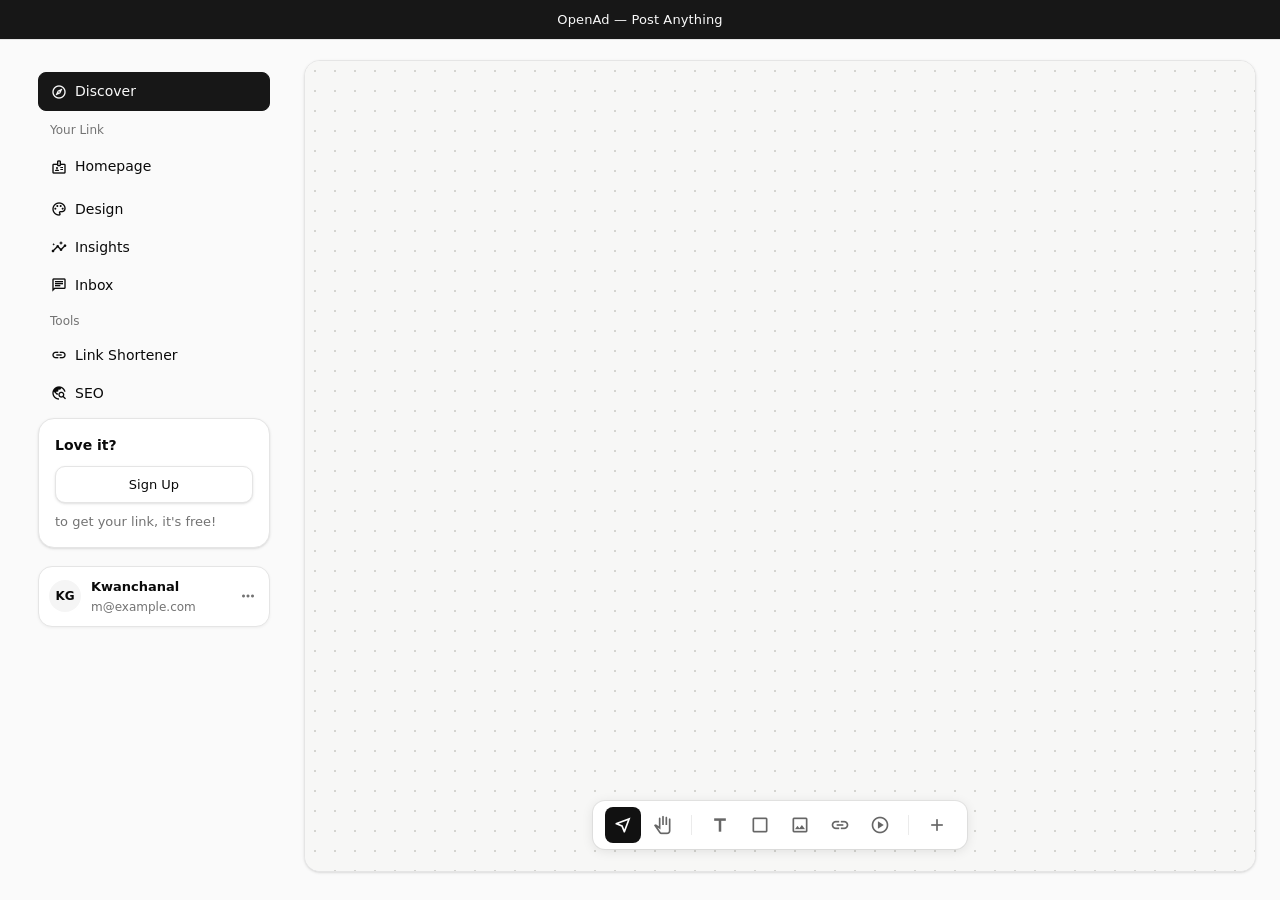
<file: dashboard/discover.html>
<!doctype html>
<html lang="en">
  <head>
    <meta charset="utf-8" />
    <meta name="viewport" content="width=device-width, initial-scale=1" />
    <title>OpenAd</title>
    <link rel="icon" type="image/png" href="favicon/logo.png" />
    <link
      rel="stylesheet"
      href="https://fonts.googleapis.com/css2?family=Material+Symbols+Outlined:opsz,wght,FILL,GRAD@20..48,300..700,0..1,-50..200"
    />
    <style>
      .material-symbols-outlined {
        font-variation-settings: "FILL" 0, "wght" 400, "GRAD" 0, "opsz" 24;
      }
    </style>
    <link rel="stylesheet" href="styles.css" />
  </head>
  <body class="dashboard">
    <div class="top-banner">
      <span class="banner-text" id="bannerText">OpenAd — Post Anything</span>
    </div>

    <div class="sidebar-overlay" id="sidebarOverlay" aria-hidden="true"></div>

    <div class="app-shell discover-layout">
      <aside class="sidebar" id="sidebar">
        <nav class="nav">
          <div class="nav-section">
            <a class="nav-link is-active" href="discover.html" aria-current="page">
              <span class="material-symbols-outlined nav-icon">explore</span>
              Discover
            </a>
          </div>
          <div class="nav-section">
            <button class="nav-title" type="button">Your Link</button>
            <div class="nav-items">
              <a class="nav-link" href="dashboard.html">
                <span class="material-symbols-outlined nav-icon">badge</span>
                Homepage
              </a>
            </div>
          </div>
          <div class="nav-section">
            <div class="nav-items">
              <button class="nav-link" type="button">
                <span class="material-symbols-outlined nav-icon">palette</span>
                Design
              </button>
              <button class="nav-link" type="button">
                <span class="material-symbols-outlined nav-icon">insights</span>
                Insights
                <span class="material-symbols-outlined lock-icon" aria-hidden="true">lock</span>
              </button>
              <button class="nav-link" type="button">
                <span class="material-symbols-outlined nav-icon">chat</span>
                Inbox
              </button>
            </div>
          </div>
          <div class="nav-section">
            <button class="nav-title" type="button">Tools</button>
            <div class="nav-items">
              <button class="nav-link" type="button">
                <span class="material-symbols-outlined nav-icon">link</span>
                Link Shortener
                <span class="material-symbols-outlined lock-icon" aria-hidden="true">lock</span>
              </button>
              <button class="nav-link" type="button">
                <span class="material-symbols-outlined nav-icon">travel_explore</span>
                SEO
                <span class="material-symbols-outlined lock-icon" aria-hidden="true">lock</span>
              </button>
            </div>
          </div>
        </nav>

        <section class="sidebar-signup">
          <p class="signup-title">Love it?</p>
          <button class="signup-pill" type="button">Sign Up</button>
          <p class="signup-copy">to get your link, it's free!</p>
        </section>

        <div class="sidebar-footer">
          <div class="user-chip">
            <div class="user-avatar">KG</div>
            <div class="user-meta">
              <div class="user-name">Kwanchanal</div>
              <div class="user-email">m@example.com</div>
            </div>
            <button class="icon-btn-sm" type="button" aria-label="More options">
              <span class="material-symbols-outlined">more_horiz</span>
            </button>
          </div>
        </div>
      </aside>

      <main class="main canvas-main" aria-label="Discover workspace">
        <div class="canvas-area">
          <div class="canvas-elements"></div>
        </div>
        <div class="canvas-toolbar">
          <div class="canvas-toolbar-group">
            <button class="canvas-tool-btn is-active" data-tool="select" title="Select">
              <span class="material-symbols-outlined">near_me</span>
            </button>
            <button class="canvas-tool-btn" data-tool="hand" title="Hand">
              <span class="material-symbols-outlined">pan_tool</span>
            </button>
          </div>
          <div class="canvas-toolbar-divider"></div>
          <div class="canvas-toolbar-group">
            <button class="canvas-tool-btn" data-type="text" title="Text">
              <span class="material-symbols-outlined">title</span>
            </button>
            <button class="canvas-tool-btn" data-type="box" title="Box">
              <span class="material-symbols-outlined">check_box_outline_blank</span>
            </button>
            <button class="canvas-tool-btn" data-type="image" title="Image">
              <span class="material-symbols-outlined">image</span>
            </button>
            <button class="canvas-tool-btn" data-type="link" title="Link">
              <span class="material-symbols-outlined">link</span>
            </button>
            <button class="canvas-tool-btn" data-type="video" title="Video">
              <span class="material-symbols-outlined">play_circle</span>
            </button>
          </div>
          <div class="canvas-toolbar-divider"></div>
          <div class="canvas-toolbar-group">
            <button class="canvas-tool-btn" title="More">
              <span class="material-symbols-outlined">add</span>
            </button>
          </div>
        </div>
      </main>
    </div>

    <script>
      (function () {
        const messages = ["OpenAd — Post Anything", "Open For Bespoke Design Service"];
        const el = document.getElementById("bannerText");
        let index = 0;
        setInterval(() => {
          el.style.animation = "banner-slide-up-out 0.4s ease forwards";
          setTimeout(() => {
            index = (index + 1) % messages.length;
            el.textContent = messages[index];
            el.style.animation = "banner-slide-up-in 0.4s ease forwards";
          }, 420);
        }, 2000);
      })();
    </script>
  </body>
</html>
</file>
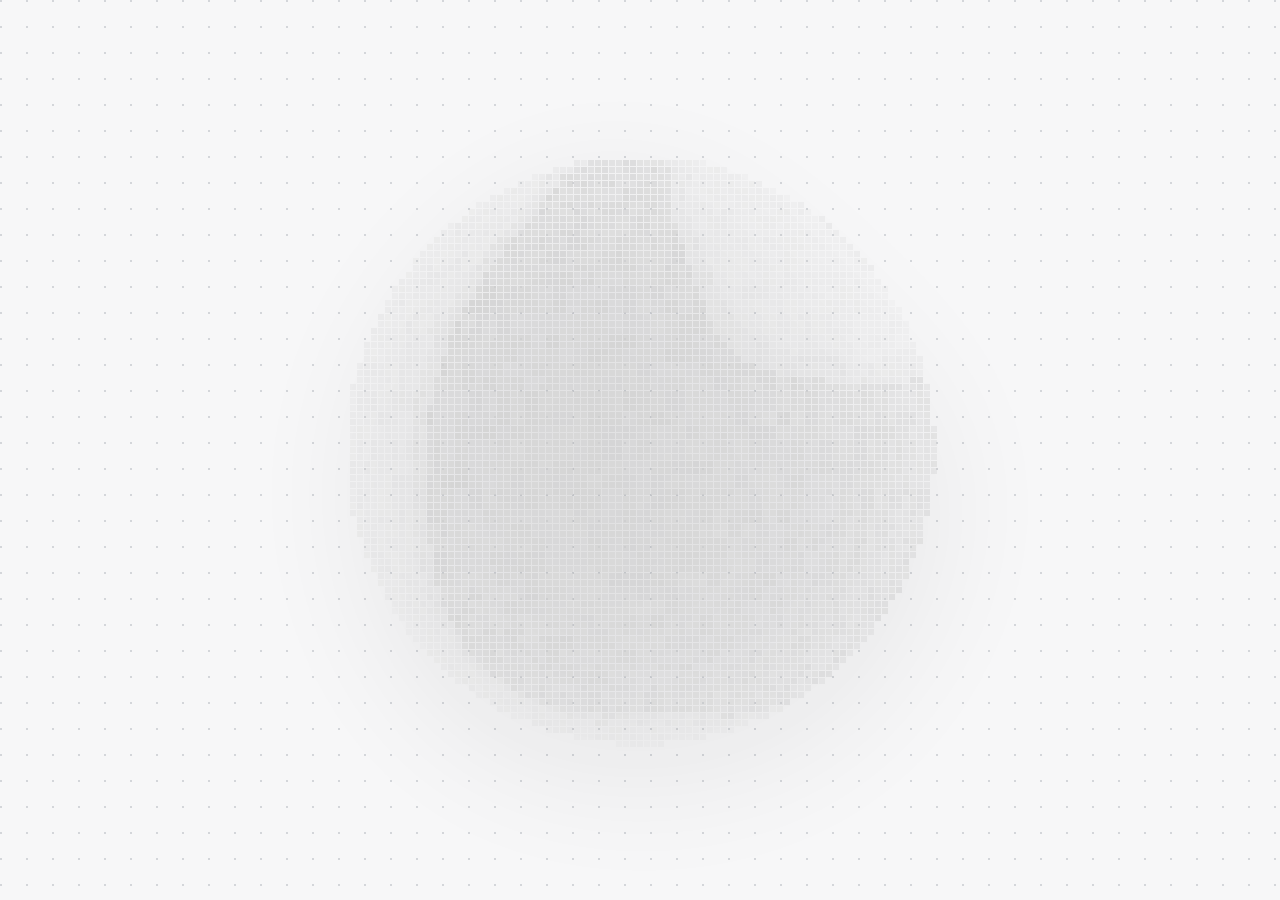
<file: globe/globe.html>
<!doctype html>
<html lang="th">
  <head>
    <meta charset="UTF-8" />
    <meta name="viewport" content="width=device-width, initial-scale=1" />
    <title>WeMint Link — Pixel Globe</title>
    <link rel="stylesheet" href="globe.css" />
  </head>
  <body>
    <div class="globe-bg" aria-hidden="true">
      <canvas class="globe-canvas"></canvas>
    </div>

    <script src="globe.js"></script>
  </body>
</html>
</file>
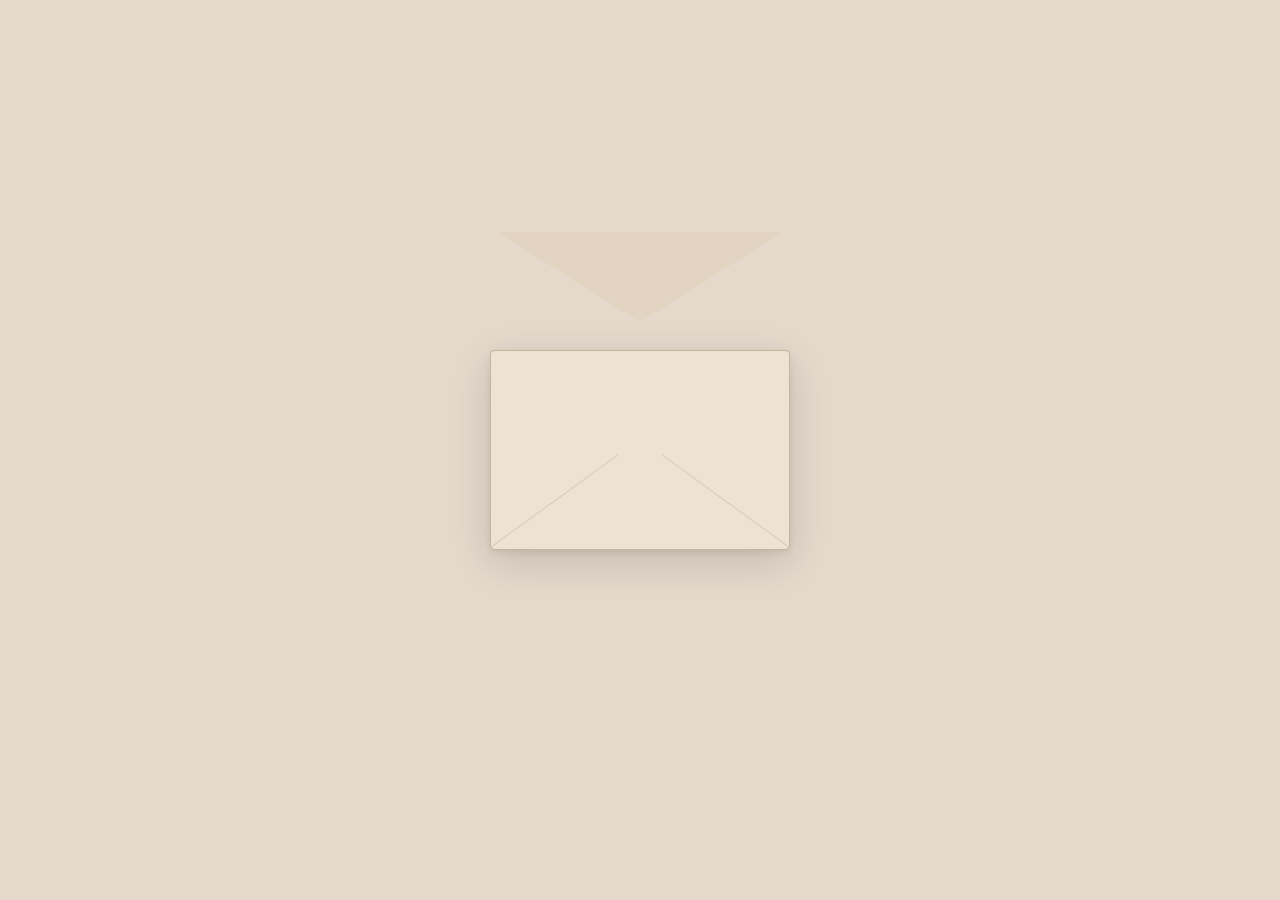
<file: theme/06.html>
<!doctype html>
<html lang="en">
  <head>
    <meta charset="utf-8" />
    <meta name="viewport" content="width=device-width, initial-scale=1" />
    <title>minting...</title>
    <link rel="icon" type="image/png" href="../logo.png" />
    <link
      rel="preconnect"
      href="https://fonts.googleapis.com"
    />
    <link
      href="https://fonts.googleapis.com/css2?family=Lora:ital,wght@0,400;0,600;1,400&family=Playfair+Display:wght@500;700&display=swap"
      rel="stylesheet"
    />
    <style>
      *, *::before, *::after { box-sizing: border-box; margin: 0; padding: 0; }

      :root {
        --env-bg:     #ede3d4;
        --env-border: #c8b49a;
        --env-shade:  #d9cbb8;
        --paper-bg:   #fffef9;
        --ink:        #261e14;
        --ink-muted:  #7a6855;
        --accent:     #8c6e4b;
        --btn-bg:     #261e14;
        --btn-text:   #fffef9;
        --stage-bg:   #e4d9cb;
      }

      body {
        min-height: 100vh;
        background: var(--stage-bg);
        font-family: 'Lora', Georgia, serif;
        overflow: hidden;
      }

      /* ─── Envelope stage ──────────────────────────────────────── */

      #envStage {
        position: fixed;
        inset: 0;
        display: grid;
        place-items: center;
        background: var(--stage-bg);
        z-index: 50;
        transition: opacity 0.55s ease 0.1s;
      }
      #envStage.hide {
        opacity: 0;
        pointer-events: none;
      }

      /* perspective wrapper */
      #envWrap {
        position: relative;
        width: 300px;
        height: 200px;
        perspective: 600px;
        perspective-origin: 50% 0%;
      }

      /* envelope body */
      #envBody {
        position: absolute;
        inset: 0;
        background: var(--env-bg);
        border: 1.5px solid var(--env-border);
        border-radius: 4px;
        overflow: hidden;
        box-shadow:
          0 12px 40px rgba(0,0,0,0.14),
          0  3px 10px rgba(0,0,0,0.08);
      }

      /* bottom-left and bottom-right fold lines */
      #envBody::before,
      #envBody::after {
        content: '';
        position: absolute;
        bottom: 0;
        height: 1px;
        background: var(--env-border);
        opacity: 0.55;
        width: 53%;
      }
      #envBody::before {
        left: 0;
        transform-origin: bottom left;
        transform: rotate(-36deg) translateY(-1px);
      }
      #envBody::after {
        right: 0;
        transform-origin: bottom right;
        transform: rotate(36deg) translateY(-1px);
      }

      /* letter peeking out from inside */
      #letterPeek {
        position: absolute;
        bottom: 0;
        left: 50%;
        transform: translateX(-50%) translateY(100%);
        width: 78%;
        height: 160px;
        background: var(--paper-bg);
        border: 1px solid #e2d8c8;
        border-bottom: none;
        border-radius: 3px 3px 0 0;
        display: flex;
        flex-direction: column;
        align-items: center;
        justify-content: center;
        gap: 8px;
        padding: 0 20px;
        transition: transform 0.72s cubic-bezier(0.34, 1.4, 0.64, 1) 0s;
      }
      #letterPeek.reveal {
        transform: translateX(-50%) translateY(-22px);
      }
      .peek-line {
        width: 80%;
        height: 1px;
        background: #d5c9b8;
        border-radius: 2px;
      }
      .peek-line:nth-child(1) { width: 45%; background: #bfb09a; }
      .peek-line:nth-child(3) { width: 65%; }

      /* envelope flap (triangle, rotates open) */
      #envFlap {
        position: absolute;
        top: -1px;
        left: -1px;
        width: calc(100% + 2px);
        height: 128px;
        z-index: 10;
        transform-origin: top center;
        transform-style: preserve-3d;
        transition: transform 0.85s cubic-bezier(0.4, 0, 0.2, 1) 0s;
        pointer-events: none;
      }
      #envFlap.open {
        transform: rotateX(-165deg);
      }

      /* front face of flap */
      #envFlapFront {
        position: absolute;
        inset: 0;
        background: var(--env-shade);
        clip-path: polygon(0 0, 100% 0, 50% 78%);
        border-left: 1.5px solid var(--env-border);
        border-right: 1.5px solid var(--env-border);
        backface-visibility: hidden;
      }

      /* back face (underside of flap, shown when open) */
      #envFlapBack {
        position: absolute;
        inset: 0;
        background: color-mix(in srgb, var(--env-bg) 80%, #b89870 20%);
        clip-path: polygon(0 0, 100% 0, 50% 78%);
        transform: rotateX(180deg);
        backface-visibility: hidden;
      }

      /* ─── Letter page ─────────────────────────────────────────── */

      #letterPage {
        position: fixed;
        inset: 0;
        display: grid;
        place-items: start center;
        background: var(--stage-bg);
        padding: 32px 20px 40px;
        overflow-y: auto;
        opacity: 0;
        pointer-events: none;
        transition: opacity 0.6s ease;
      }
      #letterPage.show {
        opacity: 1;
        pointer-events: auto;
      }

      /* paper card */
      #letterCard {
        background: var(--paper-bg);
        border: 1px solid #e0d4c0;
        border-radius: 6px;
        width: 100%;
        max-width: 375px;
        padding: 40px 34px 32px;
        box-shadow:
          0 16px 56px rgba(0,0,0,0.11),
          0  2px  8px rgba(0,0,0,0.06);
        transform: translateY(20px);
        transition: transform 0.65s cubic-bezier(0.34, 1.2, 0.64, 1) 0.1s;
      }
      #letterPage.show #letterCard {
        transform: translateY(0);
      }

      /* postmark / stamp decoration */
      .postmark {
        display: flex;
        justify-content: flex-end;
        margin-bottom: 24px;
      }
      .stamp {
        width: 44px;
        height: 54px;
        border: 2px solid var(--env-border);
        border-radius: 3px;
        display: grid;
        place-items: center;
        background: var(--stage-bg);
        position: relative;
      }
      .stamp::before {
        content: '';
        position: absolute;
        inset: 4px;
        border: 1px dashed var(--env-border);
        border-radius: 2px;
        opacity: 0.6;
      }
      .stamp-inner {
        font-family: 'Playfair Display', serif;
        font-size: 14px;
        font-weight: 700;
        color: var(--accent);
        position: relative;
        z-index: 1;
      }

      /* avatar */
      .letter-avatar {
        width: 60px;
        height: 60px;
        border-radius: 50%;
        background: var(--accent);
        display: grid;
        place-items: center;
        margin: 0 auto 14px;
        overflow: hidden;
        border: 2px solid var(--env-border);
      }
      .letter-avatar img {
        width: 100%;
        height: 100%;
        object-fit: cover;
      }
      .letter-avatar-initials {
        font-family: 'Playfair Display', serif;
        font-size: 20px;
        font-weight: 700;
        color: #fff;
      }

      .letter-name {
        font-family: 'Playfair Display', serif;
        font-size: 22px;
        font-weight: 700;
        color: var(--ink);
        text-align: center;
        margin-bottom: 6px;
      }
      .letter-bio {
        font-size: 13px;
        color: var(--ink-muted);
        text-align: center;
        line-height: 1.55;
        margin-bottom: 26px;
      }

      /* divider */
      .divider {
        display: flex;
        align-items: center;
        gap: 8px;
        margin-bottom: 22px;
      }
      .divider::before,
      .divider::after {
        content: '';
        flex: 1;
        height: 1px;
        background: var(--env-border);
        opacity: 0.45;
      }
      .divider-ornament {
        color: var(--accent);
        font-size: 13px;
        opacity: 0.7;
        letter-spacing: 4px;
      }

      /* message body */
      .letter-greeting {
        font-size: 14.5px;
        color: var(--ink-muted);
        margin-bottom: 10px;
      }
      .letter-message {
        font-size: 15px;
        line-height: 1.8;
        color: var(--ink);
        font-style: italic;
        white-space: pre-wrap;
        margin-bottom: 18px;
      }
      .letter-signature {
        font-size: 14px;
        color: var(--ink-muted);
        margin-bottom: 30px;
      }

      /* buttons */
      .letter-buttons {
        display: flex;
        flex-direction: column;
        gap: 10px;
        margin-bottom: 28px;
      }
      .letter-btn {
        display: block;
        width: 100%;
        padding: 13px 18px;
        border-radius: 8px;
        font-family: 'Lora', serif;
        font-size: 14px;
        font-weight: 600;
        text-align: center;
        text-decoration: none;
        cursor: pointer;
        transition: opacity 0.15s, transform 0.12s;
        border: none;
      }
      .letter-btn:hover {
        opacity: 0.82;
        transform: translateY(-1px);
      }
      .letter-btn.primary {
        background: var(--btn-bg);
        color: var(--btn-text);
      }
      .letter-btn.ghost {
        background: transparent;
        color: var(--ink);
        border: 1.5px solid var(--env-border);
      }

      /* footer */
      .letter-footer {
        text-align: center;
        font-size: 10.5px;
        color: var(--ink-muted);
        opacity: 0.55;
        letter-spacing: 0.06em;
        text-transform: uppercase;
      }
    </style>
  </head>
  <body>

    <!-- ── Envelope animation ─────────────────────────────────── -->
    <div id="envStage">
      <div id="envWrap">
        <div id="envBody">
          <div id="letterPeek">
            <div class="peek-line"></div>
            <div class="peek-line"></div>
            <div class="peek-line"></div>
            <div class="peek-line"></div>
          </div>
        </div>
        <div id="envFlap">
          <div id="envFlapFront"></div>
          <div id="envFlapBack"></div>
        </div>
      </div>
    </div>

    <!-- ── Letter content ─────────────────────────────────────── -->
    <div id="letterPage">
      <div id="letterCard">
        <!-- rendered by JS -->
      </div>
    </div>

    <script>
      // ─── CONFIG ────────────────────────────────────────────────────────────
      // Edit this object to customise the letter page.

      const config = {
        profile: {
          name: "Sofia Marin",
          bio: "Florist & slow-living advocate · Based in Lisbon",
          avatarInitials: "SM",
          avatarImage: "",          // set to image URL to use a photo
        },

        letter: {
          greeting: "Hello, lovely,",
          message:
            "Thank you for stopping by my little corner of the internet.\n\n" +
            "I'd love to connect — whether it's about flowers, commissions, " +
            "or just a gentle hello.",
          signature: "With warmth, Sofia ✶",
        },

        // Add, remove, or reorder buttons freely.
        // style: "primary" (filled) | "ghost" (outlined)
        buttons: [
          { label: "Book a Floral Arrangement", url: "#", style: "primary" },
          { label: "Browse My Portfolio",        url: "#", style: "ghost"   },
          { label: "Send Me a Message",          url: "#", style: "ghost"   },
        ],

        appearance: {
          envBg:      "#ede3d4",
          envBorder:  "#c8b49a",
          envShade:   "#d9cbb8",
          paperBg:    "#fffef9",
          stageBg:    "#e4d9cb",
          ink:        "#261e14",
          inkMuted:   "#7a6855",
          accent:     "#8c6e4b",
          btnBg:      "#261e14",
          btnText:    "#fffef9",
        },
      };

      // ─── END CONFIG ────────────────────────────────────────────────────────

      // Apply colour vars
      (function applyVars() {
        const r = document.documentElement.style;
        const a = config.appearance;
        r.setProperty("--env-bg",     a.envBg);
        r.setProperty("--env-border", a.envBorder);
        r.setProperty("--env-shade",  a.envShade);
        r.setProperty("--paper-bg",   a.paperBg);
        r.setProperty("--stage-bg",   a.stageBg);
        r.setProperty("--ink",        a.ink);
        r.setProperty("--ink-muted",  a.inkMuted);
        r.setProperty("--accent",     a.accent);
        r.setProperty("--btn-bg",     a.btnBg);
        r.setProperty("--btn-text",   a.btnText);
      })();

      // Render letter card content
      function renderCard() {
        const { profile, letter, buttons } = config;

        const avatarHTML = profile.avatarImage
          ? `<img src="${profile.avatarImage}" alt="${profile.name}" />`
          : `<span class="letter-avatar-initials">${
              profile.avatarInitials ||
              profile.name.trim().slice(0, 2).toUpperCase()
            }</span>`;

        const buttonsHTML = buttons
          .map(
            (b) =>
              `<a class="letter-btn ${b.style}" href="${b.url}">${b.label}</a>`
          )
          .join("");

        const slug = profile.name.trim().replace(/\s+/g, "-").toUpperCase();

        document.getElementById("letterCard").innerHTML = `
          <div class="postmark">
            <div class="stamp"><span class="stamp-inner">W</span></div>
          </div>
          <div class="letter-avatar">${avatarHTML}</div>
          <div class="letter-name">${profile.name}</div>
          <div class="letter-bio">${profile.bio}</div>
          <div class="divider"><span class="divider-ornament">✦ ✦ ✦</span></div>
          <p class="letter-greeting">${letter.greeting}</p>
          <p class="letter-message">${letter.message}</p>
          <p class="letter-signature">${letter.signature}</p>
          <div class="letter-buttons">${buttonsHTML}</div>
          <div class="letter-footer">WEMINT.LINK/${slug} &nbsp;·&nbsp; &gt;_ MAKE YOURS</div>
        `;
      }

      // Animation sequence
      function runAnimation() {
        const flap  = document.getElementById("envFlap");
        const peek  = document.getElementById("letterPeek");
        const stage = document.getElementById("envStage");
        const page  = document.getElementById("letterPage");

        // 1. Open flap
        setTimeout(() => flap.classList.add("open"), 550);

        // 2. Letter peeks out
        setTimeout(() => peek.classList.add("reveal"), 1150);

        // 3. Transition to letter page
        setTimeout(() => {
          stage.classList.add("hide");
          page.classList.add("show");
          document.body.style.overflowY = "auto";
        }, 2100);
      }

      renderCard();
      runAnimation();
    </script>
  </body>
</html>
</file>
<file: dashboard/styles.css>
:root {
  --background: #ffffff;
  --foreground: #0a0a0a;
  --card: #ffffff;
  --card-foreground: #0a0a0a;
  --popover: #ffffff;
  --popover-foreground: #0a0a0a;
  --primary: #171717;
  --primary-foreground: #fafafa;
  --secondary: #f5f5f5;
  --secondary-foreground: #171717;
  --muted: #f5f5f5;
  --muted-foreground: #737373;
  --accent: #f5f5f5;
  --accent-foreground: #171717;
  --destructive: #e7000b;
  --destructive-foreground: #ffffff;
  --border: #e5e5e5;
  --input: #e5e5e5;
  --ring: #a1a1a1;
  --sidebar: #fafafa;
  --sidebar-foreground: #0a0a0a;
  --sidebar-primary: #171717;
  --sidebar-primary-foreground: #fafafa;
  --sidebar-accent: #f5f5f5;
  --sidebar-accent-foreground: #171717;
  --sidebar-border: #e5e5e5;
  --sidebar-ring: #a1a1a1;
  --font-sans: ui-sans-serif, system-ui, -apple-system, BlinkMacSystemFont,
    "Segoe UI", Roboto, "Helvetica Neue", Arial, "Noto Sans", sans-serif,
    "Apple Color Emoji", "Segoe UI Emoji", "Segoe UI Symbol", "Noto Color Emoji";
  --font-serif: ui-serif, Georgia, Cambria, "Times New Roman", Times, serif;
  --font-mono: ui-monospace, SFMono-Regular, Menlo, Monaco, Consolas, "Liberation Mono",
    "Courier New", monospace;
  --radius: 0.625rem;
  --shadow-2xs: 0 1px 3px 0px hsl(0 0% 0% / 0.05);
  --shadow-xs: 0 1px 3px 0px hsl(0 0% 0% / 0.05);
  --shadow-sm: 0 1px 3px 0px hsl(0 0% 0% / 0.1),
    0 1px 2px -1px hsl(0 0% 0% / 0.1);
  --shadow: 0 1px 3px 0px hsl(0 0% 0% / 0.1),
    0 1px 2px -1px hsl(0 0% 0% / 0.1);
  --shadow-md: 0 1px 3px 0px hsl(0 0% 0% / 0.1),
    0 2px 4px -1px hsl(0 0% 0% / 0.1);
  --shadow-lg: 0 1px 3px 0px hsl(0 0% 0% / 0.1),
    0 4px 6px -1px hsl(0 0% 0% / 0.1);
  --shadow-xl: 0 1px 3px 0px hsl(0 0% 0% / 0.1),
    0 8px 10px -1px hsl(0 0% 0% / 0.1);
  --shadow-2xl: 0 1px 3px 0px hsl(0 0% 0% / 0.25);

  --bg: var(--background);
  --bg-soft: var(--card);
  --ink: var(--foreground);
  --muted: var(--muted-foreground);
  --line: var(--border);
  --accent-dark: var(--primary);
  --accent-soft: var(--accent);
  --shadow-soft: var(--shadow-sm);
}

* {
  box-sizing: border-box;
}

body {
  margin: 0;
  font-family: var(--font-sans);
  background-color: var(--bg);
  color: var(--ink);
  line-height: 1.5;
}

button,
input,
select,
textarea {
  font-family: inherit;
}

.dashboard {
  min-height: 100vh;
  background: var(--sidebar);
}

.desktop-only-notice {
  display: none;
  position: fixed;
  inset: 0;
  z-index: 9999;
  background: rgba(9, 11, 16, 0.9);
  place-items: center;
  padding: 24px;
}

.desktop-only-notice img {
  width: min(560px, 92vw);
  height: auto;
  display: block;
}

@media (max-width: 1024px), (hover: none), (pointer: coarse) {
  .desktop-only-notice {
    display: grid;
  }

  body.dashboard {
    overflow: hidden;
  }
}

/* ── Top banner ── */
.top-banner {
  background: var(--primary);
  color: var(--primary-foreground);
  padding: 10px 24px;
  display: flex;
  align-items: center;
  justify-content: center;
  gap: 10px;
  font-size: 13px;
  font-weight: 500;
  letter-spacing: 0.01em;
  border-bottom: 1px solid var(--border);
  position: relative;
  overflow: hidden;
  height: 40px;
}

.banner-mark {
  color: var(--primary-foreground);
  display: inline-flex;
}

.banner-mark .material-symbols-outlined {
  font-size: 20px;
  animation: banner-spin 6s linear infinite;
  transform-origin: center;
}

.banner-text {
  position: absolute;
  display: inline-block;
  animation: banner-slide-in 0.5s ease forwards;
}

.banner-text--alt {
  animation: banner-slide-in 0.5s ease forwards;
  opacity: 0;
}

@keyframes banner-slide-up-out {
  0%   { opacity: 1; transform: translateY(0); }
  100% { opacity: 0; transform: translateY(-16px); }
}

@keyframes banner-slide-up-in {
  0%   { opacity: 0; transform: translateY(16px); }
  100% { opacity: 1; transform: translateY(0); }
}

@keyframes banner-spin {
  from {
    transform: rotate(0deg);
  }
  to {
    transform: rotate(360deg);
  }
}

@media (prefers-reduced-motion: reduce) {
  .banner-mark .material-symbols-outlined {
    animation: none;
  }
}

/* ── App shell ── */
.app-shell {
  display: grid;
  grid-template-columns: 260px 1fr 340px;
  gap: 24px;
  padding: 20px 24px 24px;
  height: calc(100vh - 44px);
}

.app-shell.discover-layout {
  grid-template-columns: 260px 1fr;
  gap: 20px;
}

.discover-main {
  background: var(--card);
  border: 1px solid var(--border);
  border-radius: 32px;
  box-shadow: var(--shadow-sm);
  min-height: calc(100vh - 88px);
}

/* ── Sidebar ── */
.sidebar {
  background: transparent;
  color: var(--sidebar-foreground);
  border-radius: 0;
  padding: 12px 14px 24px;
  border: none;
  box-shadow: none;
  display: flex;
  flex-direction: column;
  gap: 14px;
  position: sticky;
  top: 0;
  align-self: start;
  max-height: calc(100vh - 44px);
  overflow: auto;
}

.sidebar-brand {
  display: flex;
  align-items: center;
  gap: 10px;
  padding: 4px 6px;
}

.brand-chip {
  width: 28px;
  height: 28px;
  border-radius: 10px;
  background: var(--primary);
  color: var(--primary-foreground);
  display: grid;
  place-items: center;
  flex-shrink: 0;
}

.brand-chip .material-symbols-outlined {
  font-size: 16px;
}

.brand-name {
  font-weight: 600;
  font-size: 14px;
  color: var(--foreground);
}

.sidebar-primary {
  border: 1px solid var(--border);
  background: var(--primary);
  color: var(--primary-foreground);
  border-radius: 999px;
  padding: 8px 12px;
  display: inline-flex;
  align-items: center;
  gap: 8px;
  font-size: 13px;
  font-weight: 600;
  cursor: pointer;
  box-shadow: var(--shadow-xs);
}

.sidebar-primary .material-symbols-outlined {
  font-size: 16px;
}

.brand {
  display: flex;
  gap: 12px;
  align-items: center;
  justify-content: space-between;
  padding: 6px 0 12px;
}

.brand-info {
  flex: 1;
}

.brand-mark {
  width: 42px;
  height: 42px;
  border-radius: 14px;
  background: #0e1d19;
  color: #c9f1d8;
  display: grid;
  place-items: center;
  flex-shrink: 0;
}

.brand-mark .material-symbols-outlined {
  font-size: 20px;
}

.brand-handle {
  font-weight: 700;
  font-size: 14px;
  color: #1f2328;
}

.brand-avatar {
  width: 30px;
  height: 30px;
  border-radius: 50%;
  border: 2px solid #b9b9b9;
  background: #fff;
  display: grid;
  place-items: center;
  cursor: pointer;
  flex-shrink: 0;
}

.brand-avatar .material-symbols-outlined {
  font-size: 14px;
  font-variation-settings: "wght" 600, "FILL" 0;
}

/* ── Nav ── */
.nav {
  display: flex;
  flex-direction: column;
  gap: 6px;
}

.nav-section {
  display: flex;
  flex-direction: column;
  gap: 4px;
}

.nav-title {
  display: flex;
  align-items: center;
  padding: 6px 12px;
  font-size: 12px;
  font-weight: 500;
  color: var(--muted-foreground);
  background: transparent;
  border: none;
  cursor: pointer;
}

.nav-title .material-symbols-outlined {
  font-size: 16px;
  font-variation-settings: "wght" 500, "FILL" 0;
}

.nav-link {
  border: 1px solid transparent;
  background: transparent;
  text-align: left;
  text-decoration: none;
  padding: 8px 12px;
  border-radius: 8px;
  font-weight: 500;
  font-size: 14px;
  cursor: pointer;
  color: var(--sidebar-foreground);
  display: flex;
  align-items: center;
  gap: 8px;
  transition: background 0.2s ease, border-color 0.2s ease, color 0.2s ease;
}

.nav-link:hover {
  background: #e2e2e2;
  color: var(--sidebar-foreground);
}

.nav-icon {
  font-size: 16px;
  color: currentColor;
}

.nav-link.is-active {
  background: var(--primary);
  border-color: var(--primary);
  color: var(--primary-foreground);
}

.nav-link .lock-icon {
  margin-left: auto;
  font-size: 16px;
  opacity: 0;
  transform: scale(0.9);
  transition: opacity 0.2s ease, transform 0.2s ease;
  color: currentColor;
}

.nav-link:hover .lock-icon {
  opacity: 1;
  transform: scale(1);
}

.nav-link.is-locked:hover .lock-icon {
  opacity: 1;
  transform: scale(1);
}

.nav-items {
  display: flex;
  flex-direction: column;
  gap: 4px;
  margin-top: 0;
}

.nav-section.is-collapsed .nav-items {
  display: none;
}

/* ── Sidebar signup box ── */
.sidebar-signup {
  margin-top: -6px;
  border: 1px solid var(--sidebar-border);
  border-radius: 16px;
  padding: 16px;
  background: var(--card);
  display: flex;
  flex-direction: column;
  gap: 10px;
  width: 100%;
  aspect-ratio: auto;
  align-self: flex-start;
  box-shadow: var(--shadow-sm);
}

.signup-title {
  margin: 0;
  font-size: 14px;
  font-weight: 600;
  color: var(--foreground);
}

.signup-pill {
  width: 100%;
  border: 1px solid var(--border);
  background: #fff;
  color: var(--foreground);
  padding: 10px 14px;
  border-radius: 10px;
  font-weight: 500;
  font-size: 13px;
  box-shadow: var(--shadow-sm);
  cursor: pointer;
  transition: box-shadow 0.2s ease, border-color 0.2s ease;
}

.signup-pill:hover {
  box-shadow: var(--shadow-md);
  border-color: var(--ring);
}

.signup-pill:active {
  box-shadow: var(--shadow-xs);
}

.signup-copy {
  margin: 0;
  color: var(--muted);
  font-weight: 500;
  font-size: 13px;
  line-height: 1.35;
}

.sidebar-footer {
  margin-top: auto;
  padding-top: 4px;
}

.user-chip {
  display: flex;
  align-items: center;
  gap: 10px;
  padding: 10px;
  border-radius: 14px;
  border: 1px solid var(--border);
  background: var(--card);
  box-shadow: var(--shadow-xs);
}

.user-avatar {
  width: 32px;
  height: 32px;
  border-radius: 50%;
  background: var(--secondary);
  color: var(--foreground);
  display: grid;
  place-items: center;
  font-size: 12px;
  font-weight: 600;
}

.user-meta {
  display: flex;
  flex-direction: column;
  gap: 2px;
  min-width: 0;
  flex: 1;
}

.user-name {
  font-size: 13px;
  font-weight: 600;
  color: var(--foreground);
}

.user-email {
  font-size: 12px;
  color: var(--muted);
  white-space: nowrap;
  overflow: hidden;
  text-overflow: ellipsis;
}



/* ── Main ── */
.main {
  display: flex;
  flex-direction: column;
  gap: 24px;
  background: var(--card);
  border: 1px solid var(--border);
  border-radius: 16px;
  box-shadow: var(--shadow-sm);
  max-height: 100%;
  overflow: hidden;
  height: 100%;
}

/* ── Canvas Layout ─────────────────────────────── */
.canvas-main {
  position: relative;
  padding: 0 !important;
  gap: 0 !important;
  overflow: hidden;
  border-radius: 16px;
}

.canvas-area {
  position: relative;
  width: 100%;
  height: 100%;
  overflow: auto;
  background-color: #f7f7f6;
  background-image: radial-gradient(circle, #d4d4d0 1px, transparent 1px);
  background-size: 20px 20px;
  cursor: default;
}

.canvas-elements {
  position: relative;
  width: 100%;
  height: 100%;
  min-height: 600px;
}

.canvas-menu-btn {
  position: absolute;
  top: 14px;
  left: 14px;
  z-index: 10;
  display: flex;
  align-items: center;
  justify-content: center;
  width: 34px;
  height: 34px;
  border: none;
  border-radius: 8px;
  background: transparent;
  color: #888;
  cursor: pointer;
  transition: background 0.15s, color 0.15s;
}
.canvas-menu-btn:hover {
  background: rgba(0,0,0,0.06);
  color: #333;
}

.canvas-toolbar {
  position: absolute;
  bottom: 22px;
  left: 50%;
  transform: translateX(-50%);
  z-index: 20;
  display: flex;
  align-items: center;
  gap: 2px;
  padding: 6px 12px;
  background: #fff;
  border-radius: 12px;
  box-shadow: 0 2px 12px rgba(0,0,0,0.10), 0 0 0 1px rgba(0,0,0,0.06);
}

.canvas-toolbar-group {
  display: flex;
  align-items: center;
  gap: 4px;
}

.canvas-toolbar-divider {
  width: 1px;
  height: 20px;
  background: #ebebeb;
  margin: 0 8px;
}

.canvas-tool-btn {
  display: flex;
  align-items: center;
  justify-content: center;
  width: 36px;
  height: 36px;
  border: none;
  border-radius: 8px;
  background: transparent;
  color: #666;
  cursor: pointer;
  transition: background 0.12s, color 0.12s;
}
.canvas-tool-btn:hover {
  background: #f4f4f3;
  color: #111;
}
.canvas-tool-btn.is-active {
  background: #111;
  color: #fff;
}
.canvas-tool-btn .material-symbols-outlined {
  font-size: 20px;
}
/* ── end Canvas Layout ─────────────────────────── */

.main-scroll {
  display: flex;
  flex-direction: column;
  gap: 15px;
  padding: 6px 28px 24px 24px;
  overflow: auto;
  height: 100%;
  scrollbar-gutter: stable both-edges;
}

.main-scroll::-webkit-scrollbar {
  width: 10px;
}

.main-scroll::-webkit-scrollbar-track {
  background: transparent;
}

.main-scroll::-webkit-scrollbar-track-piece:start {
  margin-top: 12px;
}

.main-scroll::-webkit-scrollbar-track-piece:end {
  margin-bottom: 12px;
}

.topbar {
  display: flex;
  flex-direction: row;
  align-items: center;
  justify-content: space-between;
  gap: 12px;
  padding-bottom: 12px;
  border-bottom: 1px solid var(--border);
}

.topbar-row {
  display: flex;
  align-items: center;
}

.topbar-row--menu {
  display: none;
}

.page-title-group {
  display: flex;
  align-items: center;
  gap: 12px;
}

.page-title {
  font-size: 22px;
  font-weight: 600;
}

.topbar-actions {
  display: flex;
  gap: 12px;
  align-items: center;
}

#sidebarToggle {
  display: none;
}

/* ── Buttons ── */
.icon-btn {
  border: 1px solid var(--border);
  background: var(--card);
  border-radius: var(--radius);
  padding: 8px 10px;
  cursor: pointer;
  display: inline-flex;
  align-items: center;
  justify-content: center;
  box-shadow: var(--shadow-xs);
}

.icon-btn:disabled {
  opacity: 0.5;
  cursor: progress;
}

.icon-btn .material-symbols-outlined,
.icon-btn .material-icons {
  font-size: 18px;
  line-height: 1;
}

.icon-btn-sm {
  border: none;
  background: none;
  padding: 2px;
  cursor: pointer;
  display: inline-flex;
  align-items: center;
  justify-content: center;
  color: var(--muted);
  border-radius: 6px;
}

.icon-btn-sm:hover {
  background: var(--secondary);
}

.icon-btn-sm.is-active {
  background: var(--accent);
  color: #fff;
  border-radius: 8px;
}

.icon-btn-sm.is-active:hover {
  background: var(--accent-dark);
}

.icon-btn-sm .material-symbols-outlined {
  font-size: 18px;
  line-height: 1;
}

.pill {
  border: none;
  background: var(--ink);
  color: #fff;
  padding: 8px 16px;
  border-radius: 999px;
  cursor: pointer;
}

.pill-dashed {
  border: 1px dashed var(--border);
  background: var(--secondary);
  color: var(--foreground);
  padding: 6px 14px 6px 8px;
  border-radius: 999px;
  display: inline-flex;
  align-items: center;
  gap: 10px;
  font-weight: 600;
  font-size: 13px;
}

.pill-dashed .pill-icon {
  width: 26px;
  height: 26px;
  border-radius: 50%;
  background: var(--primary);
  display: flex;
  align-items: center;
  justify-content: center;
  font-size: 15px;
  font-weight: 700;
  line-height: 1;
  padding-bottom: 1px;
  color: var(--primary-foreground);
  box-shadow: var(--shadow-xs);
}

/* ── Profile card ── */
.profile-card {
  background: var(--card);
  border-radius: var(--radius);
  padding: 20px;
  display: flex;
  gap: 16px;
  align-items: center;
  border: 1px solid var(--border);
  box-shadow: var(--shadow-sm);
}

.profile-avatar {
  width: 64px;
  height: 64px;
  border-radius: 50%;
  background: var(--secondary);
  display: grid;
  place-items: center;
  color: var(--foreground);
  flex-shrink: 0;
  border: 1px solid var(--border);
  position: relative;
}

.profile-avatar.has-image .avatar-icon,
.phone-avatar.has-image .avatar-icon {
  opacity: 0;
}

.profile-avatar.has-initials .avatar-icon,
.phone-avatar.has-initials .avatar-icon {
  opacity: 0;
}

.avatar-initials {
  display: none;
  font-weight: 600;
  font-size: 18px;
  letter-spacing: 0.02em;
  color: currentColor;
  width: 100%;
  height: 100%;
  line-height: 1;
  position: absolute;
  inset: 0;
}

.profile-avatar.has-initials .avatar-initials,
.phone-avatar.has-initials .avatar-initials {
  display: flex;
  align-items: center;
  justify-content: center;
}

.profile-info {
  flex: 1;
  min-width: 0;
}

.profile-info h2 {
  margin: 0;
  font-size: 18px;
}

.profile-line {
  display: flex;
  align-items: center;
  gap: 8px;
}

.profile-meta {
  color: var(--muted);
  font-size: 13px;
  margin: 4px 0 8px;
}

.profile-icons {
  display: flex;
  gap: 12px;
  flex-wrap: wrap;
}

.field-head {
  display: flex;
  align-items: center;
  justify-content: space-between;
  gap: 12px;
}

.switch-sm {
  transform: scale(0.85);
  transform-origin: right center;
}

.social-slot {
  position: relative;
  width: 40px;
  height: 40px;
  border-radius: var(--radius);
  border: 1px solid var(--border);
  background: var(--background);
  display: grid;
  place-items: center;
  cursor: pointer;
  padding: 0;
}

.social-slot.is-empty {
  background: var(--secondary);
  color: var(--muted);
}

.social-slot.is-filled {
  background: #ffffff;
}

.social-emoji {
  font-size: 18px;
}

.social-plus {
  position: absolute;
  top: -5px;
  right: -5px;
  width: 18px;
  height: 18px;
  border-radius: 50%;
  border: none;
  background: #fff;
  color: #6b6f76;
  display: grid;
  place-items: center;
  font-size: 11px;
  font-weight: 600;
}

/* ── CTA ── */
.cta-card {
  display: flex;
}

.cta {
  flex: 1;
  border: 1px solid hsl(0 0% 10%);
  background: linear-gradient(180deg, hsl(0 0% 20%) 0%, hsl(0 0% 6%) 100%);
  color: #fff;
  font-size: 15px;
  font-weight: 600;
  letter-spacing: 0.01em;
  padding: 12px 0;
  border-radius: 10px;
  cursor: pointer;
  box-shadow: 0 6px 14px hsl(0 0% 0% / 0.22), inset 0 1px 0 hsl(0 0% 100% / 0.08);
  transition: transform 0.15s ease, box-shadow 0.2s ease, filter 0.2s ease;
}

.cta:hover {
  filter: brightness(1.06);
  box-shadow: 0 8px 18px hsl(0 0% 0% / 0.28), inset 0 1px 0 hsl(0 0% 100% / 0.1);
}

.cta:active {
  transform: translateY(1px);
}

/* ── Chip bar ── */
.chip-bar {
  display: flex;
  gap: 10px;
}

.chip {
  border: 1px solid var(--line);
  background: var(--card);
  border-radius: 999px;
  padding: 8px 14px;
  cursor: pointer;
}

.chip.is-active {
  background: var(--ink);
  color: #fff;
  border-color: var(--ink);
}

.chip-monetize {
  display: inline-flex;
  align-items: center;
  gap: 6px;
  border: 1.5px solid var(--ink);
  background: var(--card);
  border-radius: 999px;
  padding: 8px 16px;
  cursor: pointer;
  font-weight: 500;
  font-size: 14px;
}

.chip-monetize .material-symbols-outlined {
  font-size: 18px;
}

.chip-plus {
  font-weight: 600;
  margin-left: 2px;
}

/* ── Links ── */
.links {
  display: flex;
  flex-direction: column;
  gap: 16px;
}

.link-card {
  background: var(--card);
  border-radius: var(--radius);
  padding: 16px;
  border: 1px solid var(--border);
  box-shadow: var(--shadow-sm);
  display: grid;
  gap: 12px;
}

.link-card.is-dragging {
  opacity: 0.6;
}

.link-card.drag-over {
  outline: 2px dashed rgba(103, 197, 141, 0.6);
  outline-offset: 4px;
}

.link-row {
  display: flex;
  align-items: flex-start;
  gap: 12px;
}

.link-drag {
  display: flex;
  align-items: center;
  padding-top: 4px;
  color: var(--muted);
  cursor: grab;
}

.link-drag .material-symbols-outlined {
  font-size: 20px;
}

.link-info {
  flex: 1;
  min-width: 0;
}

.link-title-row {
  display: flex;
  align-items: center;
  gap: 6px;
  margin-bottom: 4px;
}

.link-title {
  font-weight: 600;
}

.inbox-title-input {
  border: 1px solid var(--border);
  border-radius: 8px;
  padding: 4px 8px;
  font-size: 14px;
  font-weight: 600;
  width: min(240px, 100%);
  outline: none;
}

.inbox-title-input:focus {
  border-color: #6b7280;
  box-shadow: 0 0 0 2px rgba(107, 114, 128, 0.25);
}

.link-url-input {
  font-size: 13px;
  font-weight: 400;
  color: var(--muted);
  width: min(360px, 100%);
}

.link-url-row {
  display: flex;
  align-items: center;
  gap: 6px;
}

.link-url {
  color: var(--muted);
  font-size: 13px;
  word-break: break-all;
  overflow: hidden;
  text-overflow: ellipsis;
  white-space: nowrap;
  max-width: 360px;
}

.link-url.is-empty {
  opacity: 0.85;
}

.link-right {
  display: flex;
  align-items: center;
  gap: 8px;
  flex-shrink: 0;
}

.link-actions {
  display: flex;
  gap: 8px;
  align-items: center;
}

.link-meta-row {
  display: flex;
  justify-content: space-between;
  align-items: center;
}

.link-tool-icons {
  display: flex;
  gap: 4px;
  align-items: center;
}

.link-tool-icons .icon-btn-sm {
  padding: 4px;
}

.link-tool-icons .icon-btn-sm .material-symbols-outlined {
  font-size: 18px;
}

.link-tool-icons .icon-btn-sm:not(.layout-toggle-btn) {
  opacity: 0.45;
  color: var(--muted);
  cursor: not-allowed;
  pointer-events: none;
}

.link-tool-icons .icon-btn-sm:not(.layout-toggle-btn):hover {
  background: none;
}

.link-stats {
  display: inline-flex;
  align-items: center;
  gap: 4px;
  color: var(--muted);
  font-size: 13px;
  margin-left: 4px;
  opacity: 0.45;
}

.link-stats .material-symbols-outlined {
  font-size: 16px;
}

.link-delete {
  color: var(--muted);
}

.link-delete:hover {
  color: #d44;
}

.muted {
  color: var(--muted);
}

/* ── Layout card (inline per-link) ── */
.layout-card {
  background: var(--card);
  border-radius: var(--radius);
  overflow: hidden;
  border: 1px solid var(--border);
  box-shadow: var(--shadow-sm);
}

.inbox-section {
  background: #f6f6f6;
  border-radius: 18px;
  padding: 16px;
  border: 1px solid #e5e5e5;
  display: grid;
  gap: 12px;
}

.inbox-section.is-dragging {
  opacity: 0.6;
}

.inbox-section.drag-over {
  outline: 2px dashed rgba(103, 197, 141, 0.6);
  outline-offset: 4px;
}

.inbox-section-header {
  display: grid;
  grid-template-columns: 1fr 1fr;
  align-items: center;
  font-size: 12px;
  color: var(--muted);
}

.inbox-header-left,
.inbox-header-actions {
  display: inline-flex;
  align-items: center;
  gap: 6px;
}

.inbox-header-left {
  border: none;
  background: transparent;
  padding: 0;
  cursor: grab;
  color: var(--muted);
}

.inbox-header-left .material-symbols-outlined {
  font-size: 18px;
}

.inbox-header-left:active {
  cursor: grabbing;
}

.inbox-header-actions {
  justify-content: flex-end;
  gap: 8px;
}

.inbox-section .icon-btn-sm {
  border: none;
  background: transparent;
  padding: 4px;
}

.inbox-card {
  border-radius: 14px;
  box-shadow: var(--shadow-xs);
}

.inbox-card .link-url {
  max-width: none;
}

.inbox-layout-btn.is-active {
  background: var(--secondary);
}

.inbox-panel {
  background: var(--card);
  border-radius: var(--radius);
  border: 1px solid var(--border);
  box-shadow: var(--shadow-sm);
  overflow: hidden;
  display: none;
}

.inbox-section.is-open .inbox-panel {
  display: block;
}

.inbox-panel .layout-bar {
  background: #ededed;
}

.banner-section .inbox-header-left {
  cursor: grab;
}

.banner-section .inbox-header-left:active {
  cursor: grabbing;
}

.banner-note {
  font-size: 12px;
  color: var(--muted);
  background: #f0f0f0;
  border: 1px solid #e1e1e1;
  border-radius: 10px;
  padding: 8px 10px;
}

.banner-note.is-ready {
  color: #25663f;
  background: #eef8f1;
  border-color: #c9e8d5;
}

.banner-items {
  display: grid;
  gap: 10px;
}

.banner-empty {
  font-size: 12px;
  color: var(--muted);
  border: 1px dashed var(--border);
  border-radius: 12px;
  padding: 14px;
  text-align: center;
  background: #fcfcfc;
}

.banner-item-card {
  border: 1px solid var(--border);
  border-radius: 12px;
  background: #fff;
  padding: 10px;
  display: flex;
  justify-content: space-between;
  align-items: center;
  gap: 8px;
}

.banner-item-left {
  display: flex;
  align-items: center;
  gap: 10px;
  min-width: 0;
}

.banner-item-thumb {
  width: 54px;
  height: 54px;
  border-radius: 10px;
  overflow: hidden;
  flex-shrink: 0;
  background: #f1f1f1;
}

.banner-item-thumb img {
  width: 100%;
  height: 100%;
  object-fit: cover;
  display: block;
}

.banner-item-copy {
  min-width: 0;
}

.banner-item-url {
  font-size: 12px;
  color: var(--ink);
  max-width: 240px;
  overflow: hidden;
  text-overflow: ellipsis;
  white-space: nowrap;
}

.banner-item-url-empty {
  color: var(--muted);
}

.banner-item-price {
  font-size: 11px;
  color: #2b7a4a;
  margin-top: 2px;
  font-weight: 600;
}

.banner-item-actions {
  display: inline-flex;
  align-items: center;
  gap: 6px;
}

.inbox-panel-title {
  font-weight: 600;
  font-size: 13px;
  margin-bottom: 4px;
}

.inbox-panel-desc {
  font-size: 12px;
  color: var(--muted);
  margin-bottom: 12px;
}

.inbox-primary-btn {
  width: 100%;
  border: 1px solid var(--border);
  background: #fff;
  border-radius: 999px;
  padding: 8px 12px;
  display: inline-flex;
  align-items: center;
  justify-content: center;
  gap: 6px;
  font-size: 12px;
  font-weight: 600;
  cursor: pointer;
  margin-bottom: 16px;
}

.inbox-panel-subtitle {
  font-size: 12px;
  font-weight: 600;
  margin-bottom: 2px;
}

.inbox-action-list {
  display: grid;
  gap: 8px;
}

.inbox-action {
  border: none;
  background: transparent;
  display: grid;
  grid-template-columns: 18px 1fr 18px;
  align-items: center;
  gap: 10px;
  font-size: 12px;
  color: var(--ink);
  padding: 6px 0;
  text-align: left;
  cursor: pointer;
}

.inbox-action .material-symbols-outlined {
  font-size: 18px;
  color: var(--muted);
}

.inbox-form-modal {
  z-index: 32;
}

.inbox-form-card {
  width: min(500px, 94vw);
  padding: 20px;
}

.inbox-form-header {
  margin-bottom: 12px;
}

.inbox-form-header h3 {
  margin: 0;
  font-size: 18px;
}

.inbox-back-btn {
  border: none;
  background: transparent;
  padding: 4px;
}

.inbox-form-headline {
  display: grid;
  grid-template-columns: 1fr auto;
  gap: 12px;
  font-size: 12px;
  color: var(--muted);
  font-weight: 600;
  margin-bottom: 6px;
}

.inbox-form-rows {
  display: grid;
  gap: 8px;
  margin-bottom: 12px;
  max-height: min(38vh, 320px);
  overflow-y: auto;
  padding-right: 4px;
}

.inbox-form-row {
  display: grid;
  grid-template-columns: 20px 1fr auto auto;
  gap: 10px;
  align-items: center;
}

.inbox-row-drag {
  color: var(--muted);
  font-size: 16px;
}

.inbox-row-label {
  font-size: 14px;
  font-weight: 500;
}

.inbox-row-required {
  width: 18px;
  height: 18px;
  accent-color: var(--primary);
}

.inbox-row-remove {
  border: none;
  background: transparent;
  color: var(--muted);
  cursor: pointer;
  width: 28px;
  height: 28px;
  border-radius: 8px;
  display: inline-flex;
  align-items: center;
  justify-content: center;
}

.inbox-row-remove:hover {
  background: var(--secondary);
  color: #cc4450;
}

.inbox-primary-btn .material-symbols-outlined {
  font-size: 18px;
}

.inbox-form-footer {
  margin-top: 2px;
}

.inbox-done-btn {
  width: 100%;
  border-radius: 999px;
}

.inbox-library-card,
.inbox-config-card {
  max-height: min(76vh, 720px);
  overflow-y: auto;
}

.inbox-field-library-list {
  display: grid;
  gap: 12px;
  margin-top: 4px;
}

.inbox-library-item {
  border: none;
  background: transparent;
  width: 100%;
  display: grid;
  grid-template-columns: 1fr auto;
  align-items: center;
  gap: 10px;
  padding: 2px 0;
  font-size: 14px;
  text-align: left;
  cursor: pointer;
}

.inbox-library-item .material-symbols-outlined {
  font-size: 18px;
  color: var(--muted);
}

.inbox-library-item:hover .material-symbols-outlined {
  color: var(--foreground);
}

.inbox-required-toggle {
  display: inline-flex;
  align-items: center;
  gap: 8px;
  font-size: 14px;
  cursor: pointer;
}

.inbox-required-toggle input {
  width: 18px;
  height: 18px;
  accent-color: var(--primary);
}

.inbox-choice-list {
  display: grid;
  gap: 8px;
}

.inbox-choice-row {
  display: grid;
  grid-template-columns: 1fr 28px;
  gap: 8px;
  align-items: center;
}

.inbox-choice-input {
  border: 1px solid var(--input);
  border-radius: calc(var(--radius) - 2px);
  padding: 10px 12px;
  font-family: inherit;
  background: var(--background);
  color: var(--foreground);
  font-size: 14px;
}

.inbox-choice-remove {
  border: none;
  background: transparent;
  width: 28px;
  height: 28px;
  border-radius: 8px;
  color: var(--muted);
  cursor: pointer;
  display: inline-flex;
  align-items: center;
  justify-content: center;
}

.inbox-choice-remove:hover {
  background: var(--secondary);
  color: #cc4450;
}

.inbox-add-choice-btn {
  border: none;
  background: transparent;
  color: #6d4be0;
  font-size: 13px;
  font-weight: 500;
  text-align: left;
  padding: 2px 0 0;
  cursor: pointer;
}

.inbox-tab-panel {
  display: none;
}

.inbox-tab-panel.is-active {
  display: block;
}

.inbox-panel .layout-tabs {
  background: #f3f3f3;
}

.inbox-panel .layout-tab.is-active {
  border-bottom: 2px solid #111;
  border-radius: 0;
  background: transparent;
  box-shadow: none;
}

.link-layout-panel {
  display: grid;
  gap: 12px;
}

.layout-panel-header {
  background: var(--secondary);
  padding: 10px 16px;
  display: flex;
  align-items: center;
  justify-content: space-between;
  font-size: 12px;
  font-weight: 600;
  border-bottom: 1px solid var(--line);
}

.layout-panel-header .icon-btn-sm {
  border: none;
  background: none;
  padding: 4px;
}

.layout-tabs {
  display: flex;
  gap: 10px;
  padding: 10px 16px 6px;
  border-bottom: 1px solid var(--line);
  background: #f3f2ee;
}

.layout-tab {
  border: none;
  background: transparent;
  padding: 6px 12px;
  font-size: 12px;
  font-weight: 600;
  color: var(--muted);
  border-radius: 999px;
  cursor: pointer;
  transition: color 0.2s ease, background 0.2s ease, box-shadow 0.2s ease;
}

.layout-tab.is-active {
  background: #fff;
  color: var(--ink);
  box-shadow: var(--shadow-2xs);
}

.layout-lead {
  font-size: 12px;
  color: var(--muted);
  margin-bottom: 10px;
}

.layout-option-title {
  font-weight: 600;
  font-size: 13px;
}

.layout-option-desc {
  font-size: 12px;
  color: var(--muted);
}

.layout-footer {
  padding: 12px 16px;
  border-top: 1px solid var(--line);
  font-size: 12px;
  color: var(--muted);
  background: #fff;
}

.layout-footer-link {
  color: inherit;
  font-weight: 600;
  text-decoration: underline;
}

.footer-toggle {
  background: var(--card);
  border-radius: var(--radius);
  padding: 16px;
  border: 1px solid var(--border);
  box-shadow: var(--shadow-sm);
}

.layout-bar {
  background: var(--secondary);
  padding: 10px 16px;
  display: flex;
  justify-content: center;
  align-items: center;
  position: relative;
}

.layout-bar h3 {
  margin: 0;
  font-size: 14px;
  font-weight: 600;
}

.layout-bar .icon-btn {
  position: absolute;
  right: 8px;
  border: none;
  background: none;
  padding: 4px;
}

.layout-body {
  padding: 16px;
}

.layout-header {
  display: flex;
  justify-content: space-between;
  align-items: center;
}

.layout-options {
  display: grid;
  gap: 12px;
  margin-top: 12px;
}

.layout-option {
  display: flex;
  gap: 12px;
  align-items: flex-start;
  border: 1px solid var(--border);
  border-radius: var(--radius);
  padding: 14px;
  cursor: pointer;
  transition: border-color 0.2s, box-shadow 0.2s;
}

.layout-option.is-selected {
  border-color: var(--ring);
  box-shadow: var(--shadow-sm);
}

.layout-option input[type="radio"] {
  accent-color: var(--accent);
  margin-top: 4px;
  flex-shrink: 0;
}

.layout-text {
  flex: 1;
}

.layout-preview {
  width: 140px;
  min-height: 60px;
  background: var(--secondary);
  border-radius: var(--radius);
  padding: 10px;
  display: flex;
  align-items: center;
  justify-content: space-between;
  flex-shrink: 0;
  overflow: hidden;
}

.layout-preview-classic {
  display: flex;
  align-items: center;
  gap: 8px;
  width: 100%;
}

.layout-preview-classic .preview-avatar-sm {
  width: 28px;
  height: 28px;
  border-radius: 50%;
  background: linear-gradient(135deg, #67c58d, #48a86e);
  flex-shrink: 0;
}

.layout-preview-classic .preview-bar {
  flex: 1;
  height: 10px;
  background: #d8d5ce;
  border-radius: 4px;
}

.layout-preview-classic .preview-dots {
  color: var(--muted);
  font-size: 14px;
}

.layout-preview-featured {
  width: 100%;
  min-height: 70px;
  background: linear-gradient(135deg, #e8a87c, #d87d68);
  border-radius: 10px;
  display: flex;
  align-items: flex-end;
  padding: 8px;
}

.layout-preview-featured .preview-caption {
  font-size: 8px;
  color: #fff;
  line-height: 1.2;
}

.layout-preview-featured .preview-dots {
  color: rgba(255, 255, 255, 0.7);
  font-size: 12px;
  margin-left: auto;
}

.layout-preview-banner {
  width: 100%;
  min-height: 60px;
  background: #1f1f1f;
  border-radius: 10px;
  display: flex;
  align-items: flex-end;
  padding: 8px;
  color: #fff;
  font-size: 8px;
}

.layout-preview-banner .preview-dots {
  margin-left: auto;
  opacity: 0.7;
}

.add-thumbnail-btn {
  display: inline-flex;
  align-items: center;
  gap: 6px;
  border: 1px solid var(--border);
  background: var(--card);
  border-radius: var(--radius);
  padding: 8px 14px;
  cursor: pointer;
  font-size: 12px;
  margin-top: 10px;
  color: var(--ink);
  box-shadow: var(--shadow-xs);
}

.reset-thumbnail-btn {
  display: inline-flex;
  align-items: center;
  gap: 6px;
  border: 1px solid var(--border);
  background: transparent;
  border-radius: var(--radius);
  padding: 8px 12px;
  cursor: pointer;
  font-size: 12px;
  margin-top: 10px;
  color: var(--muted);
}

.reset-thumbnail-btn .material-symbols-outlined {
  font-size: 16px;
}

.add-thumbnail-btn .material-symbols-outlined {
  font-size: 16px;
}

.thumbnail-row {
  display: flex;
  align-items: center;
  gap: 10px;
  margin-top: 10px;
}

.thumbnail-input {
  display: none;
}

.thumbnail-hint {
  font-size: 12px;
  color: var(--muted);
  margin-top: 6px;
}

.thumbnail-preview {
  margin-top: 10px;
  width: 100%;
  max-width: 180px;
  border-radius: 12px;
  overflow: hidden;
  background: #f1f0ec;
  border: 1px solid var(--line);
}

.thumbnail-preview.square {
  width: 100px;
  height: 100px;
  max-width: 100px;
}

.banner-price-row {
  display: grid;
  grid-template-columns: 1fr 110px;
  gap: 10px;
}

.thumbnail-preview img {
  width: 100%;
  height: 100%;
  display: block;
  object-fit: cover;
}

/* ── Footer toggle ── */
.footer-toggle {
  display: flex;
  justify-content: space-between;
  align-items: center;
}

.footer-title {
  font-weight: 600;
}

.footer-actions {
  display: flex;
  align-items: center;
  gap: 10px;
  position: relative;
}

.footer-brand-mark {
  color: var(--muted);
  display: inline-flex;
}

.upgrade-tooltip {
  position: absolute;
  right: 0;
  top: -36px;
  background: var(--foreground);
  color: var(--background);
  font-size: 11px;
  font-weight: 600;
  padding: 6px 10px;
  border-radius: 999px;
  box-shadow: var(--shadow);
  opacity: 0;
  transform: translateY(6px);
  pointer-events: none;
  transition: opacity 0.2s ease, transform 0.2s ease;
  white-space: nowrap;
}

.upgrade-tooltip::after {
  content: "";
  position: absolute;
  left: 16px;
  bottom: -6px;
  border-width: 6px 6px 0 6px;
  border-style: solid;
  border-color: var(--foreground) transparent transparent transparent;
}

.upgrade-tooltip.is-visible {
  opacity: 1;
  transform: translateY(0);
}

.footer-brand-mark .material-symbols-outlined {
  font-size: 22px;
}

/* ── Switch ── */
.switch {
  position: relative;
  display: inline-block;
  width: 48px;
  height: 26px;
}

.switch input {
  opacity: 0;
  width: 0;
  height: 0;
}

.slider {
  position: absolute;
  cursor: pointer;
  inset: 0;
  background: var(--secondary);
  transition: 0.3s;
  border-radius: 999px;
}

.slider::before {
  content: "";
  position: absolute;
  height: 20px;
  width: 20px;
  left: 4px;
  bottom: 3px;
  background: #fff;
  transition: 0.3s;
  border-radius: 50%;
}

.switch input:checked + .slider {
  background: var(--primary);
}

.switch input:checked + .slider::before {
  transform: translateX(22px);
}

/* ── Preview ── */
.preview {
  position: sticky;
  top: 24px;
  align-self: start;
  max-height: calc(100vh - 48px);
  overflow: hidden;
  display: flex;
  flex-direction: column;
  align-items: center;
  gap: 16px;
  padding-bottom: 24px;
}

.preview-linkbar {
  width: min(260px, 100%);
  background: #fff;
  border: 1px solid var(--border);
  border-radius: 999px;
  padding: 6px 10px 6px 14px;
  display: flex;
  align-items: center;
  gap: 8px;
  font-size: 12px;
  color: var(--muted);
  box-shadow: var(--shadow-xs);
}

.preview-linkbar-actions {
  margin-left: auto;
  display: inline-flex;
  align-items: center;
  gap: 6px;
}

.preview-linkbar .icon-btn {
  padding: 6px 8px;
  border-radius: 999px;
  border-color: transparent;
  background: var(--secondary);
}

.preview-linkbar .material-symbols-outlined {
  font-size: 16px;
  font-variation-settings: "wght" 500, "FILL" 0;
}

.phone {
  background: var(--background);
  border-radius: 28px;
  overflow: hidden;
  position: relative;
  display: flex;
  flex-direction: column;
  color: var(--phone-profile-color, var(--foreground));
  width: 280px;
  height: 600px;
  box-shadow: var(--shadow-lg);
  background-size: cover;
  background-position: center;
}

.phone-brand-icon {
  position: absolute;
  top: 16px;
  right: 16px;
  width: 26px;
  height: 26px;
  border-radius: 50%;
  background: var(--secondary);
  color: var(--foreground);
  display: grid;
  place-items: center;
  z-index: 1;
}

.phone-brand-icon .material-symbols-outlined {
  font-size: 20px;
}

.phone-scroll {
  flex: 1;
  overflow-y: auto;
  padding: 24px 20px 56px;
  display: flex;
  flex-direction: column;
  gap: 14px;
}

.phone-scroll::-webkit-scrollbar {
  width: 4px;
}

.phone-scroll::-webkit-scrollbar-track {
  background: transparent;
}

.phone-scroll::-webkit-scrollbar-thumb {
  background: rgba(15, 23, 42, 0.2);
  border-radius: 2px;
}

.phone-header {
  display: flex;
  flex-direction: column;
  align-items: center;
  gap: 6px;
  padding-top: 4px;
}

.phone-name {
  font-size: 14px;
  font-weight: 600;
  text-align: center;
}

.phone-bio {
  font-size: 10px;
  color: #000;
  text-align: center;
  line-height: 1.4;
}

.phone-avatar {
  width: 56px;
  height: 56px;
  border-radius: 50%;
  background: var(--secondary);
  display: grid;
  place-items: center;
  margin-bottom: 2px;
  color: var(--foreground);
  position: relative;
}

.avatar-icon {
  width: 35px;
  height: 35px;
  fill: currentColor;
}

.phone-links {
  display: flex;
  flex-direction: column;
  gap: 8px;
}

.phone-banner-marquee {
  display: none;
  margin: 6px 0 10px;
  overflow: hidden;
  height: 100px;
  min-height: 100px;
  max-height: 100px;
  flex: 0 0 100px;
  padding: 0;
  background: transparent;
  line-height: 0;
}

.phone-banner-marquee.is-visible {
  display: block;
}

.marquee-track {
  display: flex;
  align-items: stretch;
  gap: 8px;
  width: max-content;
  animation: banner-marquee 22s linear infinite;
  height: 100%;
}

.marquee-item {
  width: 100px;
  height: 100%;
  border-radius: 12px;
  overflow: hidden;
  position: relative;
  display: block;
  flex-shrink: 0;
  background: transparent;
  border: none;
}

.marquee-item.is-static {
  cursor: default;
}

.marquee-item img {
  width: 100%;
  height: 100%;
  object-fit: cover;
  display: block;
}

.marquee-price {
  position: absolute;
  left: 0;
  right: 0;
  bottom: 0;
  font-size: 12px;
  font-weight: 700;
  line-height: 1.2;
  padding: 7px 9px;
  border-radius: 0;
  background: linear-gradient(to top, rgba(0, 0, 0, 0.88), rgba(0, 0, 0, 0.56));
  color: #fff;
  text-shadow: 0 1px 1px rgba(0, 0, 0, 0.45);
  white-space: nowrap;
  overflow: hidden;
  text-overflow: ellipsis;
}

@keyframes banner-marquee {
  from {
    transform: translateX(0);
  }
  to {
    transform: translateX(calc(-50% - 4px));
  }
}

.phone-link {
  background: var(--phone-link-color, var(--card));
  color: var(--phone-link-text, var(--foreground));
  padding: 12px 14px;
  border-radius: var(--radius);
  display: flex;
  justify-content: center;
  align-items: center;
  font-size: 12px;
  font-weight: 600;
  text-align: center;
  position: relative;
  transition: background-color 0.25s ease, color 0.25s ease;
  border: none;
}

.phone-link.inbox {
  justify-content: center;
  gap: 0;
  font-weight: 600;
  text-align: center;
  box-shadow: var(--shadow-sm);
}

.phone-link .phone-link-icon {
  display: none;
}

.phone-link .phone-link-more {
  position: absolute;
  right: 12px;
  color: var(--muted-foreground);
}

.phone-link .phone-link-more .material-symbols-outlined {
  font-size: 14px;
}

.phone-link.featured {
  flex-direction: column;
  padding: 0;
  overflow: hidden;
  background: var(--phone-link-color, var(--card));
  color: var(--phone-link-text, var(--foreground));
  border: none;
  border-radius: var(--radius);
  justify-content: flex-start;
}

.phone-link-thumb {
  width: 100%;
  height: 100px;
  background: var(--phone-link-color, var(--secondary));
  display: grid;
  place-items: center;
}

.phone-link-thumb img {
  width: 100%;
  height: 100%;
  object-fit: cover;
}

.phone-link-thumb .material-symbols-outlined {
  font-size: 28px;
  color: color-mix(in oklch, var(--muted-foreground) 70%, transparent);
}

.phone-link-bottom {
  display: flex;
  justify-content: center;
  align-items: center;
  padding: 8px 12px;
  width: 100%;
  font-size: 12px;
  font-weight: 500;
  position: relative;
}

.phone-link-bottom .phone-link-more {
  position: absolute;
  right: 12px;
}

.phone-footer-group {
  margin-top: auto;
  display: flex;
  flex-direction: column;
  align-items: center;
  gap: 0;
}

.phone-social {
  display: flex;
  justify-content: center;
  gap: 14px;
  padding: 0;
  margin-top: 0;
}

.phone-bottom-banner {
  position: absolute;
  left: 0;
  right: 0;
  bottom: 0;
  background: #111;
  color: #fff;
  border-radius: 0 0 24px 24px;
  padding: 12px 16px 16px;
  box-shadow: 0 -6px 18px rgba(0, 0, 0, 0.25);
  display: none;
  z-index: 2;
}

.phone-bottom-banner.is-visible {
  display: block;
}

.phone-bottom-banner .banner-handle {
  display: flex;
  align-items: center;
  justify-content: center;
  gap: 10px;
  position: relative;
}

.phone-bottom-banner .banner-toggle {
  border: none;
  background: transparent;
  color: #fff;
  width: 28px;
  height: 28px;
  border-radius: 0;
  display: inline-flex;
  align-items: center;
  justify-content: center;
  cursor: pointer;
  position: absolute;
  right: 0;
}

.phone-bottom-banner .banner-title {
  font-size: 12px;
  font-weight: 600;
  margin: 0;
}

.phone-bottom-banner.is-expanded .banner-desc {
  font-size: 10px;
  color: rgba(255, 255, 255, 0.8);
  margin: 6px 0 8px;
  line-height: 1.3;
}

.phone-bottom-banner .banner-cta {
  width: 100%;
  border: none;
  background: #fff;
  color: #111;
  border-radius: 999px;
  padding: 6px 10px;
  font-size: 11px;
  font-weight: 600;
  cursor: pointer;
}

.phone-sheet-backdrop {
  position: absolute;
  inset: 0;
  background: rgba(0, 0, 0, 0.35);
  opacity: 0;
  pointer-events: none;
  transition: opacity 0.2s ease;
  z-index: 3;
}

.phone-sheet-backdrop.is-open {
  opacity: 1;
  pointer-events: auto;
}

.phone-bottom-sheet {
  position: absolute;
  left: 0;
  right: 0;
  bottom: 0;
  background: #fff;
  border-radius: 18px 18px 0 0;
  padding: 10px 12px 14px;
  box-shadow: none;
  transform: translateY(100%);
  transition: transform 0.25s ease;
  z-index: 4;
}

.phone-bottom-sheet.is-open {
  transform: translateY(0);
}

.sheet-handle {
  width: 44px;
  height: 4px;
  border-radius: 999px;
  background: #e5e5e5;
  margin: 4px auto 8px;
}

.sheet-header {
  display: flex;
  align-items: center;
  justify-content: space-between;
  font-size: 12px;
  font-weight: 600;
  margin-bottom: 8px;
}

.sheet-form {
  display: grid;
  gap: 8px;
}

.sheet-field {
  display: grid;
  gap: 4px;
  font-size: 10px;
  color: var(--muted-foreground);
}

.sheet-field input {
  border: 1px solid var(--border);
  border-radius: 10px;
  padding: 6px 8px;
  font-size: 11px;
}

.sheet-date-picker {
  position: relative;
}

.sheet-date-trigger {
  width: 100%;
  border: 1px solid var(--border);
  border-radius: 10px;
  padding: 6px 8px;
  font-size: 11px;
  background: #fff;
  color: var(--foreground);
  text-align: left;
  cursor: pointer;
}

.sheet-date-popover {
  position: absolute;
  left: 0;
  right: 0;
  top: calc(100% + 6px);
  background: #fff;
  border: 1px solid var(--border);
  border-radius: 12px;
  box-shadow: 0 10px 30px rgba(0, 0, 0, 0.12);
  padding: 8px;
  z-index: 5;
}

.sheet-date-head {
  display: grid;
  grid-template-columns: 24px 1fr 24px;
  align-items: center;
  margin-bottom: 6px;
}

.sheet-date-month {
  text-align: center;
  font-size: 10px;
  font-weight: 600;
}

.sheet-date-nav {
  border: none;
  background: transparent;
  width: 24px;
  height: 24px;
  border-radius: 8px;
  color: var(--muted);
  cursor: pointer;
  display: inline-flex;
  align-items: center;
  justify-content: center;
}

.sheet-date-nav .material-symbols-outlined {
  font-size: 16px;
}

.sheet-date-nav:hover {
  background: var(--secondary);
  color: var(--foreground);
}

.sheet-date-weekdays {
  display: grid;
  grid-template-columns: repeat(7, 1fr);
  gap: 4px;
  margin-bottom: 4px;
}

.sheet-date-weekdays span {
  text-align: center;
  font-size: 9px;
  color: var(--muted-foreground);
}

.sheet-date-grid {
  display: grid;
  grid-template-columns: repeat(7, 1fr);
  gap: 4px;
}

.sheet-date-day,
.sheet-date-blank {
  height: 24px;
}

.sheet-date-day {
  border: none;
  border-radius: 7px;
  font-size: 10px;
  background: transparent;
  cursor: pointer;
}

.sheet-date-day:hover {
  background: var(--secondary);
}

.sheet-date-day.is-selected {
  background: #111;
  color: #fff;
}

.sheet-field textarea,
.sheet-field select {
  border: 1px solid var(--border);
  border-radius: 10px;
  padding: 6px 8px;
  font-size: 11px;
  font-family: inherit;
  background: #fff;
}

.sheet-field textarea {
  min-height: 56px;
  resize: vertical;
}

.sheet-phone-row {
  display: grid;
  grid-template-columns: 72px 1fr;
  gap: 6px;
}

.sheet-phone-row select,
.sheet-phone-row input {
  border: 1px solid var(--border);
  border-radius: 10px;
  padding: 6px 8px;
  font-size: 11px;
  font-family: inherit;
  background: #fff;
}

.sheet-choice-group {
  border: 1px solid var(--border);
  border-radius: 10px;
  padding: 8px;
  display: grid;
  gap: 6px;
}

.sheet-choice-group legend {
  font-size: 10px;
  color: var(--muted-foreground);
  padding: 0 4px;
}

.sheet-choice-item {
  display: inline-flex;
  align-items: center;
  gap: 6px;
  font-size: 11px;
  color: var(--foreground);
}

.sheet-submit {
  border: none;
  border-radius: 999px;
  padding: 8px 10px;
  background: #e0e0e0;
  color: #9a9a9a;
  font-size: 11px;
  font-weight: 600;
}

.sheet-footnote {
  font-size: 9px;
  color: var(--muted-foreground);
  line-height: 1.3;
}

.social-icon {
  width: 28px;
  height: 28px;
  display: grid;
  place-items: center;
  color: var(--muted-foreground);
  cursor: pointer;
}

.social-icon:hover {
  color: var(--foreground);
}

.phone-cta-text {
  display: inline-flex;
  align-items: center;
  justify-content: center;
  align-self: center;
  padding: 1px 8px;
  border-radius: 999px;
  border: 1px solid #e3e3e3;
  background: #fafafa;
  color: #6b6b6b;
  font-size: 9px;
  font-weight: 600;
  letter-spacing: 0.03em;
  text-align: center;
  margin-top: 4px;
}

.phone-social + .phone-cta-text {
  margin-top: 0;
}

/* ── Modal ── */
.modal {
  position: fixed;
  inset: 0;
  display: none;
  place-items: center;
  background:
    radial-gradient(1200px 420px at 50% -12%, hsl(0 0% 100% / 0.18), transparent 60%),
    hsl(0 0% 0% / 0.46);
  backdrop-filter: blur(6px);
  -webkit-backdrop-filter: blur(6px);
  z-index: 20;
  padding: 24px;
}

.modal.is-open {
  display: grid;
}

.modal-card {
  background: linear-gradient(180deg, #fcfcfc 0%, #f7f7f7 100%);
  border-radius: 20px;
  padding: 26px 26px 24px;
  width: min(470px, 92vw);
  border: 1px solid #d9d9d9;
  box-shadow:
    0 20px 45px hsl(0 0% 0% / 0.2),
    0 2px 0 hsl(0 0% 100% / 0.6) inset,
    0 0 0 1px hsl(0 0% 100% / 0.55) inset;
  animation: modal-pop 0.2s ease;
}

.crop-modal-card {
  width: min(620px, 92vw);
}

.crop-body {
  width: 100%;
  max-height: 60vh;
  overflow: hidden;
  border-radius: calc(var(--radius) - 2px);
  border: 1px solid var(--border);
  background: var(--secondary);
  display: grid;
  place-items: center;
  margin-bottom: 16px;
}

#cropImage {
  max-width: 100%;
  display: block;
}

#designModal .modal-card {
  max-height: min(78vh, 680px);
  display: flex;
  flex-direction: column;
  overflow: hidden;
}

#designModal .modal-body {
  overflow-y: auto;
  overscroll-behavior: contain;
  padding-right: 6px;
  scrollbar-width: thin;
  scrollbar-color: rgba(29, 31, 35, 0.25) transparent;
}

#designModal .modal-body::-webkit-scrollbar {
  width: 8px;
}

#designModal .modal-body::-webkit-scrollbar-track {
  background: transparent;
  border-radius: 999px;
}

#designModal .modal-body::-webkit-scrollbar-thumb {
  background: rgba(29, 31, 35, 0.22);
  border-radius: 999px;
  border: 2px solid transparent;
  background-clip: content-box;
}

#designModal .modal-body::-webkit-scrollbar-thumb:hover {
  background: rgba(29, 31, 35, 0.35);
  background-clip: content-box;
}

.modal-header {
  display: flex;
  justify-content: space-between;
  align-items: center;
  margin-bottom: 18px;
  padding-bottom: 10px;
  border-bottom: 1px solid #e6e6e6;
}

.modal-header h3 {
  margin: 0;
  font-size: 40px;
  font-size: clamp(34px, 2.1vw, 44px);
  line-height: 1.03;
  letter-spacing: -0.03em;
  font-weight: 700;
}

.modal-header .icon-btn {
  border: 1px solid #dadada;
  background: #f4f4f4;
  border-radius: 14px;
  box-shadow: 0 1px 0 hsl(0 0% 100% / 0.75) inset;
}

.modal-header .icon-btn:hover {
  background: #eeeeee;
}

.field {
  display: flex;
  flex-direction: column;
  gap: 8px;
  margin-bottom: 12px;
}

.field:last-child {
  margin-bottom: 0;
}

.field label {
  font-size: 15px;
  font-weight: 600;
  color: var(--foreground);
}

.field-hint {
  font-size: 12px;
  color: var(--muted);
  margin-top: -2px;
}

.toggle-hint {
  margin-top: -1px;
  line-height: 1.45;
  max-width: 95%;
}

.field input {
  border: 1px solid #d8d8d8;
  border-radius: 13px;
  padding: 12px 14px;
  font-family: inherit;
  background: #fbfbfb;
  color: var(--foreground);
  font-size: 15px;
  line-height: 1.4;
  transition: box-shadow 0.2s ease, border-color 0.2s ease;
  box-shadow: 0 1px 1px hsl(0 0% 0% / 0.06) inset, 0 1px 0 hsl(0 0% 100% / 0.7);
}

.field select {
  border: 1px solid #d8d8d8;
  border-radius: 13px;
  padding: 12px 14px;
  font-family: inherit;
  background: #fbfbfb;
  color: var(--foreground);
  font-size: 15px;
  line-height: 1.4;
  transition: box-shadow 0.2s ease, border-color 0.2s ease;
  box-shadow: 0 1px 1px hsl(0 0% 0% / 0.06) inset, 0 1px 0 hsl(0 0% 100% / 0.7);
}

.field textarea {
  border: 1px solid #d8d8d8;
  border-radius: 13px;
  padding: 12px 14px;
  font-family: inherit;
  background: #fbfbfb;
  color: var(--foreground);
  font-size: 15px;
  line-height: 1.4;
  transition: box-shadow 0.2s ease, border-color 0.2s ease;
  resize: vertical;
  min-height: 90px;
  box-shadow: 0 1px 1px hsl(0 0% 0% / 0.06) inset, 0 1px 0 hsl(0 0% 100% / 0.7);
}

.field textarea:focus-visible {
  outline: none;
  border-color: var(--ring);
  box-shadow: 0 0 0 3px color-mix(in oklch, var(--ring) 35%, transparent);
}

.field input[type="file"] {
  padding: 6px;
  font-size: 13px;
}

.field input[type="file"]::file-selector-button {
  font: inherit;
  font-size: 13px;
  font-weight: 500;
  padding: 6px 10px;
  margin-right: 10px;
  border-radius: calc(var(--radius) - 4px);
  border: 1px solid var(--border);
  background: var(--secondary);
  color: var(--foreground);
  cursor: pointer;
}

.field input:focus-visible {
  outline: none;
  border-color: var(--ring);
  box-shadow: 0 0 0 3px color-mix(in oklch, var(--ring) 35%, transparent);
}

.field select:focus-visible {
  outline: none;
  border-color: var(--ring);
  box-shadow: 0 0 0 3px color-mix(in oklch, var(--ring) 35%, transparent);
}

.color-input {
  display: grid;
  grid-template-columns: 1fr 42px;
  gap: 10px;
  align-items: center;
}

.color-input input[type="color"] {
  width: 42px;
  height: 42px;
  border-radius: 10px;
  border: 1px solid var(--line);
  padding: 0;
  background: #fff;
  cursor: pointer;
}

.color-input input[type="color"]::-webkit-color-swatch-wrapper {
  padding: 4px;
}

.color-input input[type="color"]::-webkit-color-swatch {
  border-radius: 8px;
  border: none;
}

.primary {
  border: 1px solid hsl(0 0% 10%);
  background: linear-gradient(180deg, hsl(0 0% 24%) 0%, hsl(0 0% 8%) 100%);
  color: #fff;
  border-radius: 13px;
  padding: 11px 18px;
  cursor: pointer;
  font-weight: 600;
  font-size: 15px;
  letter-spacing: 0.01em;
  line-height: 1.2;
  transition: transform 0.15s ease, box-shadow 0.2s ease, background 0.2s ease,
    border-color 0.2s ease;
  box-shadow: 0 6px 14px hsl(0 0% 0% / 0.22), inset 0 1px 0 hsl(0 0% 100% / 0.08);
}

.primary:hover {
  filter: brightness(1.06);
  box-shadow: 0 8px 18px hsl(0 0% 0% / 0.28), inset 0 1px 0 hsl(0 0% 100% / 0.1);
}

.primary:active {
  transform: translateY(1px);
}

.primary:focus-visible {
  outline: none;
  box-shadow: 0 0 0 3px color-mix(in oklch, var(--ring) 35%, transparent);
}

.modal-actions {
  display: flex;
  justify-content: flex-end;
  gap: 10px;
  margin-top: 6px;
}

.ghost {
  border: 1px solid var(--border);
  background: var(--background);
  color: var(--foreground);
  border-radius: calc(var(--radius) - 2px);
  padding: 9px 16px;
  cursor: pointer;
  font-weight: 500;
  font-size: 14px;
  line-height: 1.2;
  transition: background 0.2s ease, border-color 0.2s ease, box-shadow 0.2s ease;
}

.ghost:hover {
  background: var(--secondary);
}

.ghost:focus-visible {
  outline: none;
  box-shadow: 0 0 0 3px color-mix(in oklch, var(--ring) 35%, transparent);
}

@keyframes modal-pop {
  from {
    transform: translateY(12px) scale(0.985);
    opacity: 0;
  }
  to {
    transform: translateY(0);
    opacity: 1;
  }
}

/* ── Responsive ── */
@media (max-width: 980px) {
  .app-shell {
    grid-template-columns: 1fr;
    height: auto;
  }

  .sidebar {
    position: relative;
    top: auto;
    max-height: none;
    overflow: visible;
  }

  .main {
    max-height: none;
    height: auto;
  }

  .main-scroll {
    height: auto;
  }

  .preview {
    display: flex;
    position: relative;
    top: auto;
    max-height: none;
    padding-bottom: 0;
  }
}

@media (max-width: 760px) {
  .app-shell {
    grid-template-columns: 1fr;
    padding: 12px;
    gap: 16px;
  }

  .sidebar {
    position: fixed;
    inset: 0 auto 0 0;
    width: min(280px, 85vw);
    background: var(--card);
    border-right: 1px solid var(--border);
    padding: 16px 12px 20px;
    transform: translateX(-100%);
    transition: transform 0.25s ease;
    z-index: 30;
  }

  .sidebar.is-open {
    transform: translateX(0);
  }

  .sidebar-overlay {
    position: fixed;
    inset: 0;
    background: hsl(0 0% 0% / 0.4);
    opacity: 0;
    pointer-events: none;
    transition: opacity 0.2s ease;
    z-index: 20;
  }

  .sidebar-overlay.is-visible {
    opacity: 1;
    pointer-events: auto;
  }

  .main {
    padding: 16px;
  }

  .preview-linkbar {
    width: 100%;
  }

  .phone {
    width: min(320px, 100%);
  }

  #sidebarToggle {
    display: inline-flex;
  }

  .link-row {
    flex-direction: column;
    align-items: stretch;
  }

  .link-right {
    align-self: flex-end;
  }

  .link-meta-row {
    flex-direction: column;
    align-items: flex-start;
    gap: 8px;
  }

  .link-tool-icons {
    flex-wrap: wrap;
  }

  .link-url {
    max-width: 100%;
  }

  .layout-option {
    flex-direction: column;
    align-items: stretch;
  }

  .layout-preview {
    width: 100%;
  }

  .thumbnail-row {
    flex-wrap: wrap;
  }
}

@media (max-height: 760px) {
  .sidebar {
    max-height: calc(100vh - 20px);
    overflow: auto;
    padding-bottom: 16px;
  }

  .sidebar-signup {
    margin-top: 0;
  }

  .sidebar-footer {
    padding-bottom: 8px;
  }
}
  .topbar {
    flex-direction: column;
    align-items: stretch;
    gap: 10px;
  }

  .topbar-row {
    justify-content: space-between;
  }

  .topbar-row--menu {
    display: flex;
  }
</file>
<file: globe/globe.css>
:root {
  color-scheme: light;
  --bg: #f7f7f8;
  --dot: rgba(168, 173, 182, 0.45);
  --globe-dot: rgba(208, 208, 208, 0.72);
  --globe-dot-dim: rgba(208, 208, 208, 0.35);
  font-family: "Space Grotesk", system-ui, sans-serif;
}

* {
  box-sizing: border-box;
}

body {
  margin: 0;
  min-height: 100vh;
  background-color: var(--bg);
  background-image: radial-gradient(circle at 1px 1px, var(--dot) 1px, transparent 1.1px);
  background-size: 26px 26px;
}

.globe-bg {
  position: fixed;
  inset: 0;
  display: grid;
  place-items: center;
  pointer-events: none;
}

.globe-canvas {
  width: min(76vmin, 640px);
  height: min(76vmin, 640px);
  opacity: 0.9;
  filter: drop-shadow(0 40px 80px rgba(16, 18, 24, 0.18));
}

@media (max-width: 720px) {
  .globe-canvas {
    width: min(86vmin, 480px);
    height: min(86vmin, 480px);
    opacity: 0.75;
  }
}
</file>
